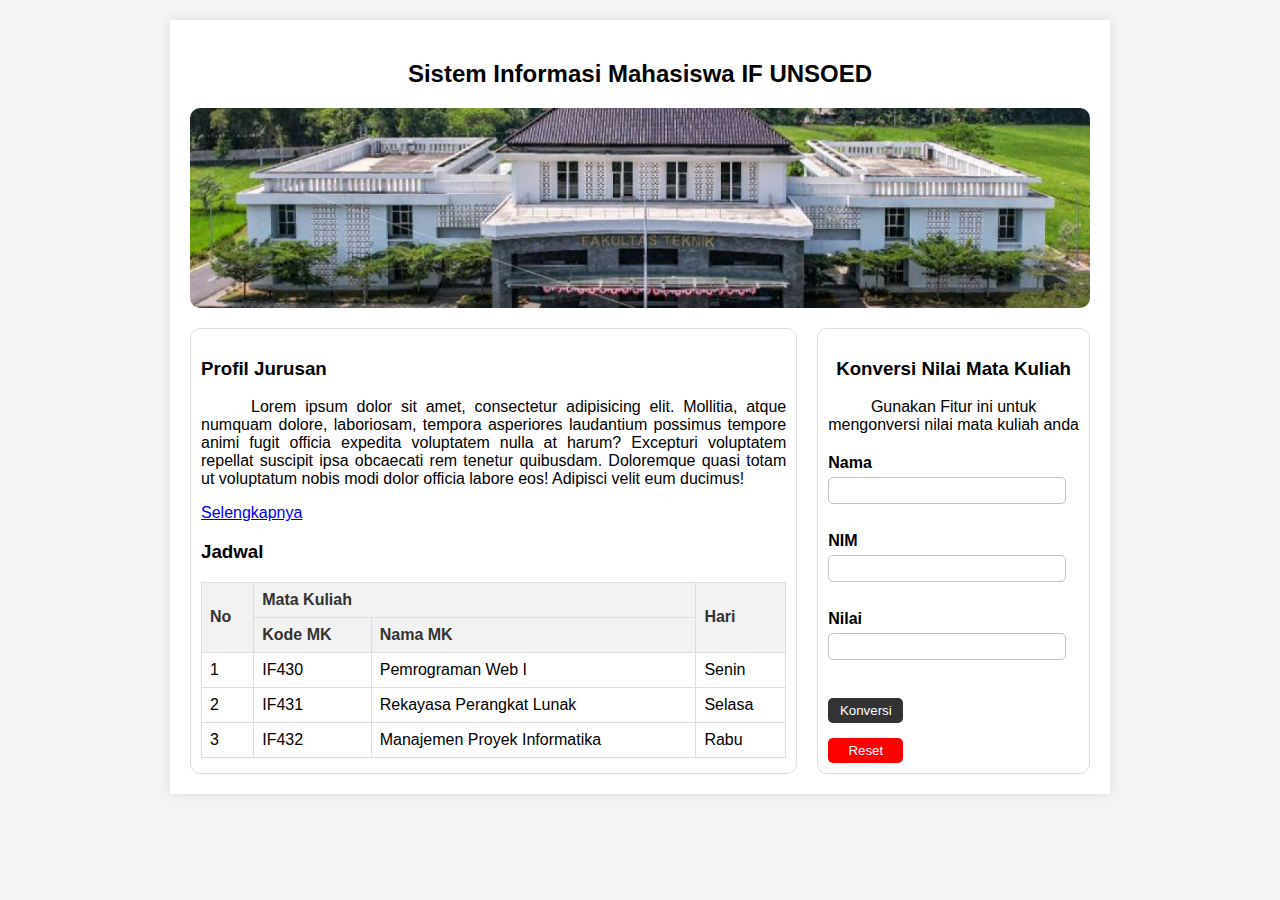
<file: infor/infor.html>
<!DOCTYPE html>
<html lang="en">
<head>
    <meta charset="UTF-8">
    <meta name="viewport" content="width=device-width, initial-scale=1.0">
    <title>Sistem Informasi Mahasiswa</title>
    <style>
        body {
            font-family: Arial, sans-serif;
            background-color: #f4f4f4;
            box-sizing: border-box;
        }
        .container-1 p {
            text-align: justify;
            text-indent: 50px;
        }
        img {
            border-radius: 10px;
            width: 100%;
            height: 200px;
            aspect-ratio: 16 / 9;
            object-fit: cover;
        }
        .container {
            width: 100vh;
            height: auto;
            margin: 20px auto;
            background-color: #fff;
            padding: 20px;
            box-shadow: 0 0 10px rgba(0, 0, 0, 0.1);
            display: flex;
            flex-direction: column;
        }
        .title {
            width: 100%;
            text-align: center;
        }
        .container-0 {
            width: 100%;
            height: auto;
            display: flex;
            flex-direction: row;
            gap: 20px;
            margin-top: 20px;
        }
        .container-1 {
            width: 70%;
            border: 1px solid #ddd;
            padding: 10px;
            border-radius: 10px;
        }
        .container-2 {
            width: 30%;
            border: 1px solid #ddd;
            padding: 10px;
            border-radius: 10px;
        }
        .formnilai{
            display: flex;
            flex-direction: column;
            gap: 5px;
            margin-top: 20px;
        }
        .formnilai label {
            font-weight: bold;
            margin-bottom: auto;
            cursor: pointer;
        }
        .formnilai input {
            width: 90%;
            padding: 5px;
            border: 1px solid #c2c2c2;
            border-radius: 5px;
        }
        .formnilai button {
            padding: 5px;
            background-color: #333;
            color: white;
            border: none;
            border-radius: 5px;
            cursor: pointer;
            width: 30%;
            margin-top: 10px;
        }
        .formnilai button.reset {
            background-color: #f00;
        }
        .table {
            width: 100%;
            border-collapse: collapse;
        }
        .table th, .table td {
            border: 1px solid #ddd;
            padding: 8px;
            text-align: left;
        }
        .table th {
            background-color: #f2f2f2;
            color: #333;
        }
        .table tr:hover {
            background-color: #f1f1f1;
        }
    </style>
</head>
<body>
    <div class="container">
        <h2 class="title">Sistem Informasi Mahasiswa IF UNSOED</h2>
        <img src="teknik.jpg" alt="Kampus UNSOED" width="100px">
        <div class="container-0">
            <div class="container-1">
                <h3>Profil Jurusan</h3>
                <p>Lorem ipsum dolor sit amet, consectetur adipisicing elit. Mollitia, atque numquam dolore, laboriosam, tempora asperiores laudantium possimus tempore animi fugit officia expedita voluptatem nulla at harum? Excepturi voluptatem repellat suscipit ipsa obcaecati rem tenetur quibusdam. Doloremque quasi totam ut voluptatum nobis modi dolor officia labore eos! Adipisci velit eum ducimus!</p>
                <a href="https://if.unsoed.ac.id">Selengkapnya</a>
                <h3>Jadwal</h3>
                <table class="table">
                    <thead>
                        <tr>
                            <th rowspan="2">No</th>
                            <th colspan="2">Mata Kuliah</th>
                            <th rowspan="2">Hari</th>
                        </tr>
                        <tr>
                            <th>Kode MK</th>
                            <th>Nama MK</th>
                        </tr>
                    </thead>
                    <tbody>
                        <tr>
                            <td>1</td>
                            <td>IF430</td>
                            <td>Pemrograman Web I</td>
                            <td>Senin</td>
                        </tr>
                        <tr>
                            <td>2</td>
                            <td>IF431</td>
                            <td>Rekayasa Perangkat Lunak</td>
                            <td>Selasa</td>
                        </tr>
                        <tr>
                            <td>3</td>
                            <td>IF432</td>
                            <td>Manajemen Proyek Informatika</td>
                            <td>Rabu</td>
                        </tr>
                    </tbody>
                </table>
            </div>
            <div class="container-2">
                <h3 style="text-align: center;">Konversi Nilai Mata Kuliah</h3>
                <p style="text-align: center;">Gunakan Fitur ini untuk mengonversi nilai mata kuliah anda</p>
                <form class="formnilai" method="post" action="">
                    <label for="nama">Nama</label>
                    <input type="text" name="nama" id="nama"><br>
                    <label for="nim">NIM</label>
                    <input type="text" name="nim" id="nim" maxlength="9"><br>
                    <label for="nilai">Nilai</label>
                    <input type="text" name="nilai" id="nilai"><br>
                    <button type="submit">Konversi</button>
                    <button class="reset" type="reset">Reset</button>
                </form>
                <div id="result"></div>
            </div>
        </div>
    </div>

    <script>
        const form = document.querySelector('.formnilai');
        form.addEventListener('submit', (e) => {
            e.preventDefault();
            if (form.querySelector('#nama').value && form.querySelector('#nim').value && form.querySelector('#nilai').value) {
                
                const nama = form.querySelector('#nama').value;
                const nim = form.querySelector('#nim').value;
                const nilai = form.querySelector('#nilai').value;

                // function validateNilai(nilai) {
                //     if (nilai < 0) {
                //         alert('Nilai tidak boleh negatif!');
                //         return false;
                //     } else if (nilai > 100) {
                //         alert('Nilai tidak boleh lebih dari 100!. Nilai akan diubah menjadi 100');
                //         nilai = 100;
                //     }
                //     return true;
                // }
                var nimRegex = /^[A-Z]{1}[0-9]{1}[A-Z]{1}[0-9]{6}$/;
                if (!nimRegex.test(nim)) {
                    alert('NIM tidak valid!');
                    return false;
                }

                let konversi = '';
                if (nilai >= 80) {
                    konversi = 'A';
                } else if (nilai >= 75) {
                    konversi = 'AB';
                } else if (nilai >= 70) {
                    konversi = 'B';
                } else if (nilai >= 65) {
                    konversi = 'BC';
                } else if (nilai >= 60) {
                    konversi = 'C';
                } else if (nilai >= 55) {
                    konversi = 'CD';
                } else if (nilai >= 40) {
                    konversi = 'D';
                } else {
                    konversi = 'E';
                }
                
                const resultDiv = document.getElementById('result');
                
                alert(`Nama: ${nama}\nNIM: ${nim}\nNilai: ${nilai}\nKonversi: ${konversi}`);
                
                resultDiv.innerHTML = `
                    <div style="border: 1px solid #ddd; padding: 10px; border-radius: 10px; background-color: #f9f9f9; margin-top: 20px;">
                        <h4>Hasil Konversi Nilai</h4>
                        <p><strong>Nama:</strong> ${nama}</p>
                        <p><strong>NIM:</strong> ${nim}</p>
                        <p><strong>Nilai:</strong> ${nilai}</p>
                        <p><strong>Konversi:</strong> ${konversi}</p>
                    </div>
                `;
            }else{
                alert('Anda harus mengisi data dengan lengkap!');
                return false;
            }
            const resetButton = form.querySelector('.reset');
            resetButton.addEventListener('click', () => {
                document.getElementById('result').innerHTML = '';
            });
        });
    </script>
</body>
</html>
</file>
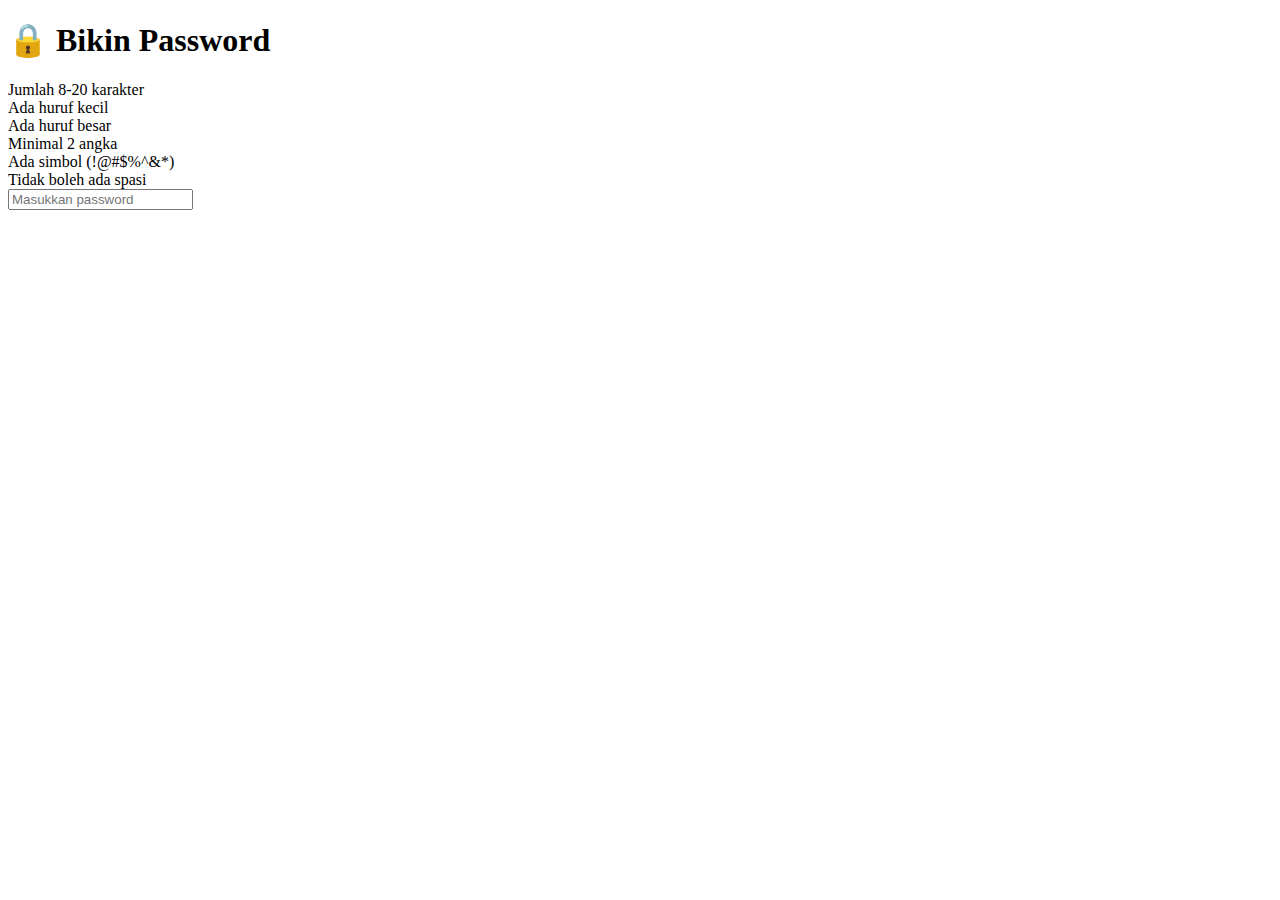
<file: kominfo/stage1.html>
<!DOCTYPE html>
<html lang="en">
  <head>
    <meta charset="UTF-8" />
    <meta name="viewport" content="width=device-width, initial-scale=1.0" />
    <title>🔒 Bikin Password</title>
  </head>
  <body>
    <h1>🔒 Bikin Password</h1>
    <div>Jumlah 8-20 karakter</div>
    <div>Ada huruf kecil</div>
    <div>Ada huruf besar</div>
    <div>Minimal 2 angka</div>
    <div>Ada simbol (!@#$%^&*)</div>
    <div>Tidak boleh ada spasi</div>
    <input type="password" id="password" placeholder="Masukkan password" />
  </body>
</html>
</file>
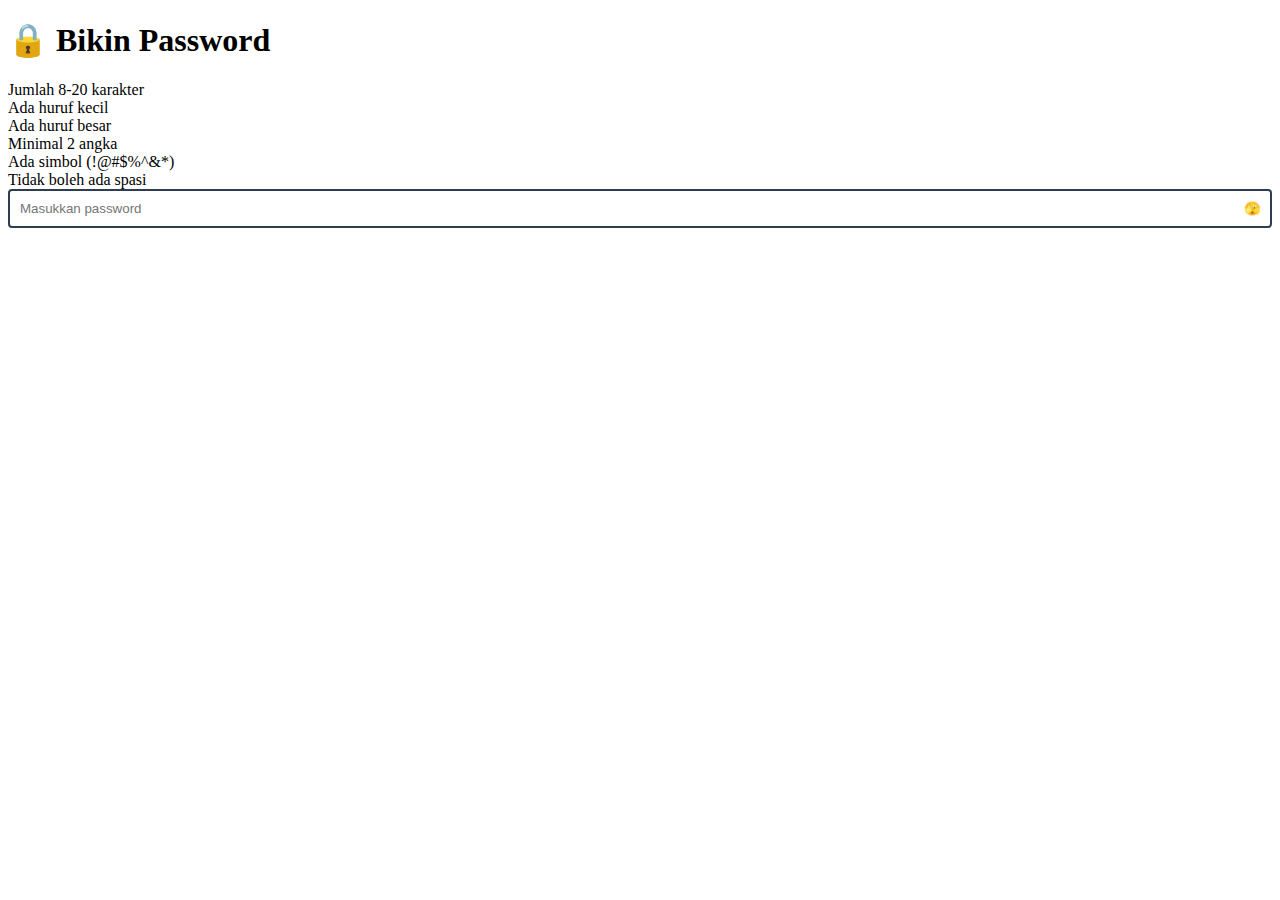
<file: kominfo/stage2.html>
<!DOCTYPE html>
<html lang="en">
  <head>
    <meta charset="UTF-8" />
    <meta name="viewport" content="width=device-width, initial-scale=1.0" />
    <title>🔒 Bikin Password</title>
    <style>
      * { box-sizing: border-box }
      .valid { text-decoration: line-through; color: green; }
      #password {
        width: 100%;
        padding: 10px 30px 10px 10px;
        border: 2px solid #2c3e50;
        border-radius: 4px;
      }
      #password:focus { outline: none; border: 2px solid #3498db; }
      .tampil {
        position: absolute;
        right: 5px;
        top: 50%;
        transform: translateY(-50%);
        background: none;
        border: none;
        cursor: pointer;
      }
    </style>
  </head>
  <body>
    <h1>🔒 Bikin Password</h1>
    <div class="kriteria">Jumlah 8-20 karakter</div>
    <div class="kriteria">Ada huruf kecil</div>
    <div class="kriteria">Ada huruf besar</div>
    <div class="kriteria">Minimal 2 angka</div>
    <div class="kriteria">Ada simbol (!@#$%^&*)</div>
    <div class="kriteria">Tidak boleh ada spasi</div>
    <div style="position: relative">
      <input type="password" id="password" placeholder="Masukkan password" oninput="cekPassword()" />
      <button class="tampil" onclick="tampilPassword()">🫣</button>
    </div>
    <script>
      var password = document.getElementById("password")
      var kriteria = document.querySelectorAll(".kriteria")
      var listKriteria = [
        (input) => input.length >= 8 && input.length <= 20,
        (input) => /[a-z]/.test(input),
        (input) => /[A-Z]/.test(input),
        (input) => (input.match(/\d/g) || []).length >= 2,
        (input) => /[!@#$%^&*]/.test(input),
        (input) => !/\s/.test(input),
      ]
      function cekPassword() {
        listKriteria.forEach((item, i) =>
          kriteria[i].classList.toggle("valid", item(password.value))
        )
      }
      function tampilPassword() {
        var btn = document.querySelector(".tampil")
        password.type = password.type === "password" ? "text" : "password"
        btn.textContent = password.type === "password" ? "🫣" : "😮"
      }
    </script>
  </body>
</html>
</file>
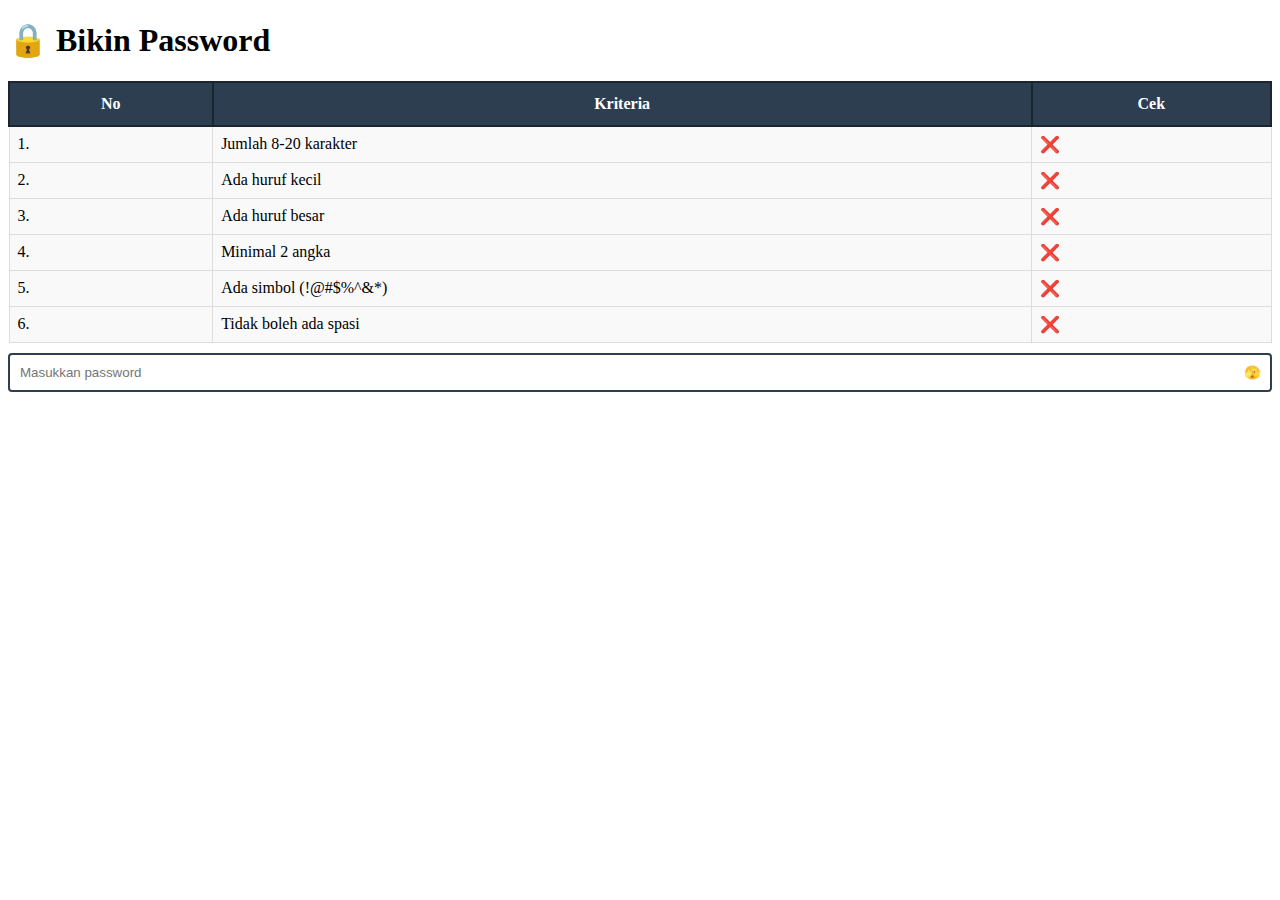
<file: kominfo/stage3.html>
<!DOCTYPE html>
<html lang="en">
  <head>
    <meta charset="UTF-8" />
    <meta name="viewport" content="width=device-width, initial-scale=1.0" />
    <title>🔒 Bikin Password</title>
    <style>
      * { box-sizing: border-box }
      .valid { text-decoration: line-through; color: green; }
      #password {
        width: 100%;
        padding: 10px 30px 10px 10px;
        border: 2px solid #2c3e50;
        border-radius: 4px;
      }
      #password:focus { outline: none; border: 2px solid #3498db; }
      .tampil {
        position: absolute;
        right: 5px;
        top: 50%;
        transform: translateY(-50%);
        background: none;
        border: none;
        cursor: pointer;
      }
      table {
        border-collapse: collapse;
        margin-bottom: 10px;
        width: 100%;
      }
      th {
        padding: 12px;
        border: 2px solid #1a252f;
        font-weight: bold;
        background-color: #2c3e50;
        color: white;
      }
      td {
        padding: 8px;
        border: 1px solid #ddd;
        background-color: #f9f9f9;
      }
    </style>
  </head>
  <body>
    <h1>🔒 Bikin Password</h1>
    <table>
      <tr>
        <th>No</th>
        <th>Kriteria</th>
        <th>Cek</th>
      </tr>
        <tr>
          <td>1.</td>
          <td class="kriteria">Jumlah 8-20 karakter</td>
          <td>❌</td>
        </tr>
        <tr>
          <td>2.</td>
          <td class="kriteria">Ada huruf kecil</td>
          <td>❌</td>
        </tr>
        <tr>
          <td>3.</td>
          <td class="kriteria">Ada huruf besar</td>
          <td>❌</td>
        </tr>
        <tr>
          <td>4.</td>
          <td class="kriteria">Minimal 2 angka</td>
          <td>❌</td>
        </tr>
        <tr>
          <td>5.</td>
          <td class="kriteria">Ada simbol (!@#$%^&*)</td>
          <td>❌</td>
        </tr>
        <tr>
          <td>6.</td>
          <td class="kriteria">Tidak boleh ada spasi</td>
          <td>❌</td>
        </tr>
    </table>
    <div style="position: relative">
      <input type="password" id="password" placeholder="Masukkan password" oninput="cekPassword()" />
      <button class="tampil" onclick="tampilPassword()">🫣</button>
    </div>
    <script>
      const password = document.getElementById("password")
      const kriteria = document.querySelectorAll(".kriteria")
      const listKriteria = [
        (input) => input.length >= 8 && input.length <= 20,
        (input) => /[a-z]/.test(input),
        (input) => /[A-Z]/.test(input),
        (input) => (input.match(/\d/g) || []).length >= 2,
        (input) => /[!@#$%^&*]/.test(input),
        (input) => !/\s/.test(input),
      ]
      function cekPassword() {
        listKriteria.forEach((item, i) =>
          kriteria[i].classList.toggle("valid", item(password.value))
        )
      }
      function tampilPassword() {
        const btn = document.querySelector(".tampil")
        password.type = password.type === "password" ? "text" : "password"
        btn.textContent = password.type === "password" ? "🫣" : "😮"
      }
    </script>
  </body>
</html>
</file>
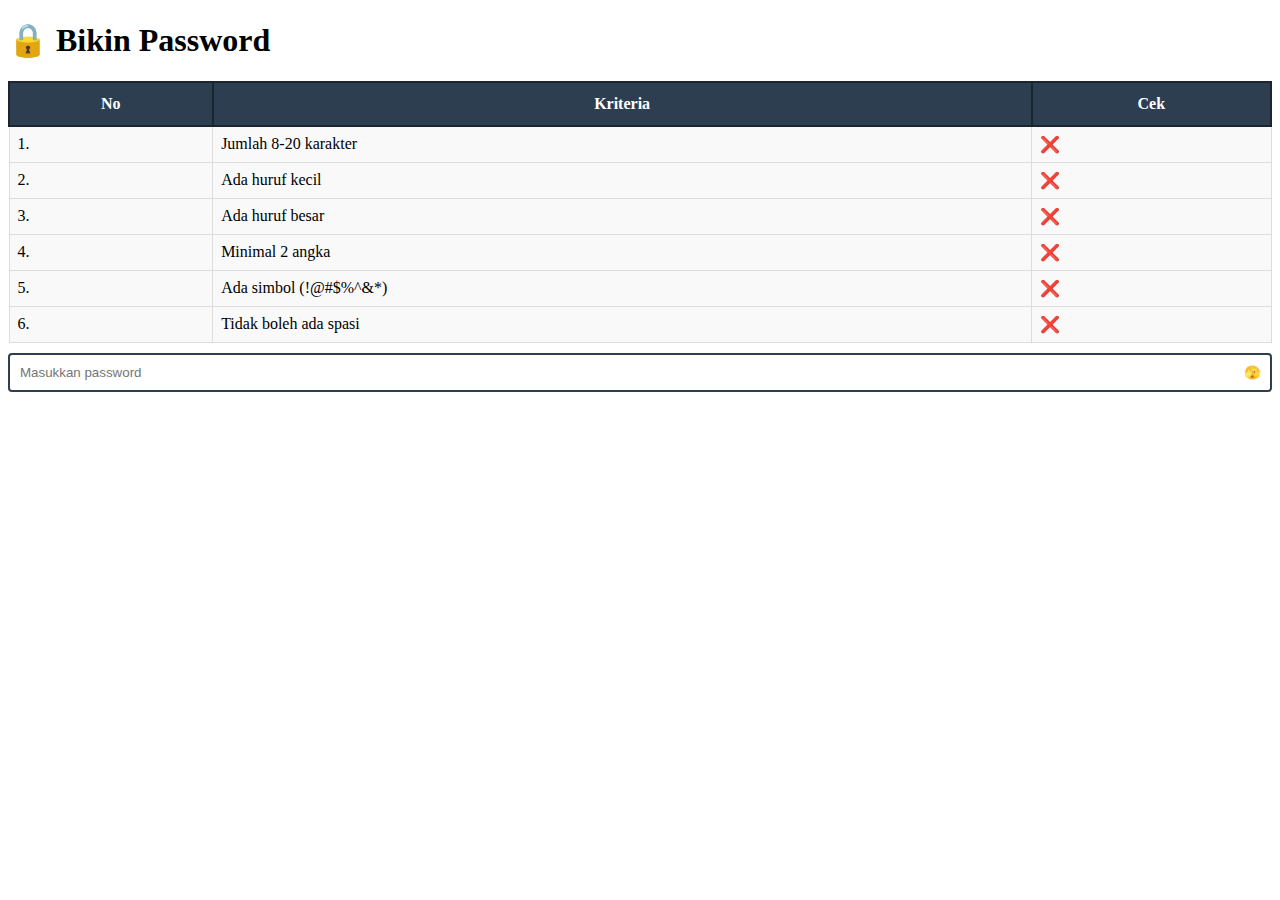
<file: kominfo/stage4.html>
<!DOCTYPE html>
<html lang="en">
  <head>
    <meta charset="UTF-8" />
    <meta name="viewport" content="width=device-width, initial-scale=1.0" />
    <title>🔒 Bikin Password</title>
    <style>
      * { box-sizing: border-box }
      .valid { text-decoration: line-through; color: green; }
      #password {
        width: 100%;
        padding: 10px 30px 10px 10px;
        border: 2px solid #2c3e50;
        border-radius: 4px;
      }
      #password:focus { outline: none; border: 2px solid #3498db; }
      .tampil {
        position: absolute;
        right: 5px;
        top: 50%;
        transform: translateY(-50%);
        background: none;
        border: none;
        cursor: pointer;
      }
      table {
        border-collapse: collapse;
        margin-bottom: 10px;
        width: 100%;
      }
      th {
        padding: 12px;
        border: 2px solid #1a252f;
        font-weight: bold;
        background-color: #2c3e50;
        color: white;
      }
      td {
        padding: 8px;
        border: 1px solid #ddd;
        background-color: #f9f9f9;
      }
      #allValid {
        display: none;
        color: green;
        font-weight: bold;
        text-align: center;
        margin-top: 10px;
      }
    </style>
  </head>
  <body>
    <h1>🔒 Bikin Password</h1>
    <table>
      <tr>
        <th>No</th>
        <th>Kriteria</th>
        <th>Cek</th>
      </tr>
      <tr>
        <td>1.</td>
        <td class="kriteria">Jumlah 8-20 karakter</td>
        <td><span class="cek">❌</span></td>
      </tr>
      <tr>
        <td>2.</td>
        <td class="kriteria">Ada huruf kecil</td>
        <td><span class="cek">❌</span></td>
      </tr>
      <tr>
        <td>3.</td>
        <td class="kriteria">Ada huruf besar</td>
        <td><span class="cek">❌</span></td>
      </tr>
      <tr>
        <td>4.</td>
        <td class="kriteria">Minimal 2 angka</td>
        <td><span class="cek">❌</span></td>
      </tr>
      <tr>
        <td>5.</td>
        <td class="kriteria">Ada simbol (!@#$%^&*)</td>
        <td><span class="cek">❌</span></td>
      </tr>
      <tr>
        <td>6.</td>
        <td class="kriteria">Tidak boleh ada spasi</td>
        <td><span class="cek">❌</span></td>
      </tr>
    </table>
    <div style="position: relative">
      <input type="password" id="password" placeholder="Masukkan password" oninput="cekPassword()" />
      <button class="tampil" onclick="tampilPassword()">🫣</button>
    </div>
    <div id="allValid">✅ Semua kriteria terpenuhi!</div>
    <script>
      var password = document.getElementById("password")
      var kriteria = document.querySelectorAll(".kriteria")
      var cek = document.querySelectorAll(".cek")
      var allValid = document.getElementById("allValid")
      var listKriteria = [
        (input) => input.length >= 8 && input.length <= 20,
        (input) => /[a-z]/.test(input),
        (input) => /[A-Z]/.test(input),
        (input) => (input.match(/\d/g) || []).length >= 2,
        (input) => /[!@#$%^&*]/.test(input),
        (input) => !/\s/.test(input),
      ]
      function cekPassword() {
        var input = password.value
        var tempValid = true
        listKriteria.forEach(function (item, i) {
          if (i < cek.length) {
            var isValid = item(input)
            cek[i].textContent = isValid ? "✅" : "❌"
            kriteria[i].classList.toggle("valid", isValid)
            if (!isValid) tempValid = false
          }
        })
        allValid.style.display = tempValid ? "block" : "none"
      }
      password.addEventListener("input", cekPassword)
      function tampilPassword() {
        var btn = document.querySelector(".tampil")
        password.type = password.type === "password" ? "text" : "password"
        btn.textContent = password.type === "password" ? "🫣" : "😮"
      }
    </script>
  </body>
</html>
</file>
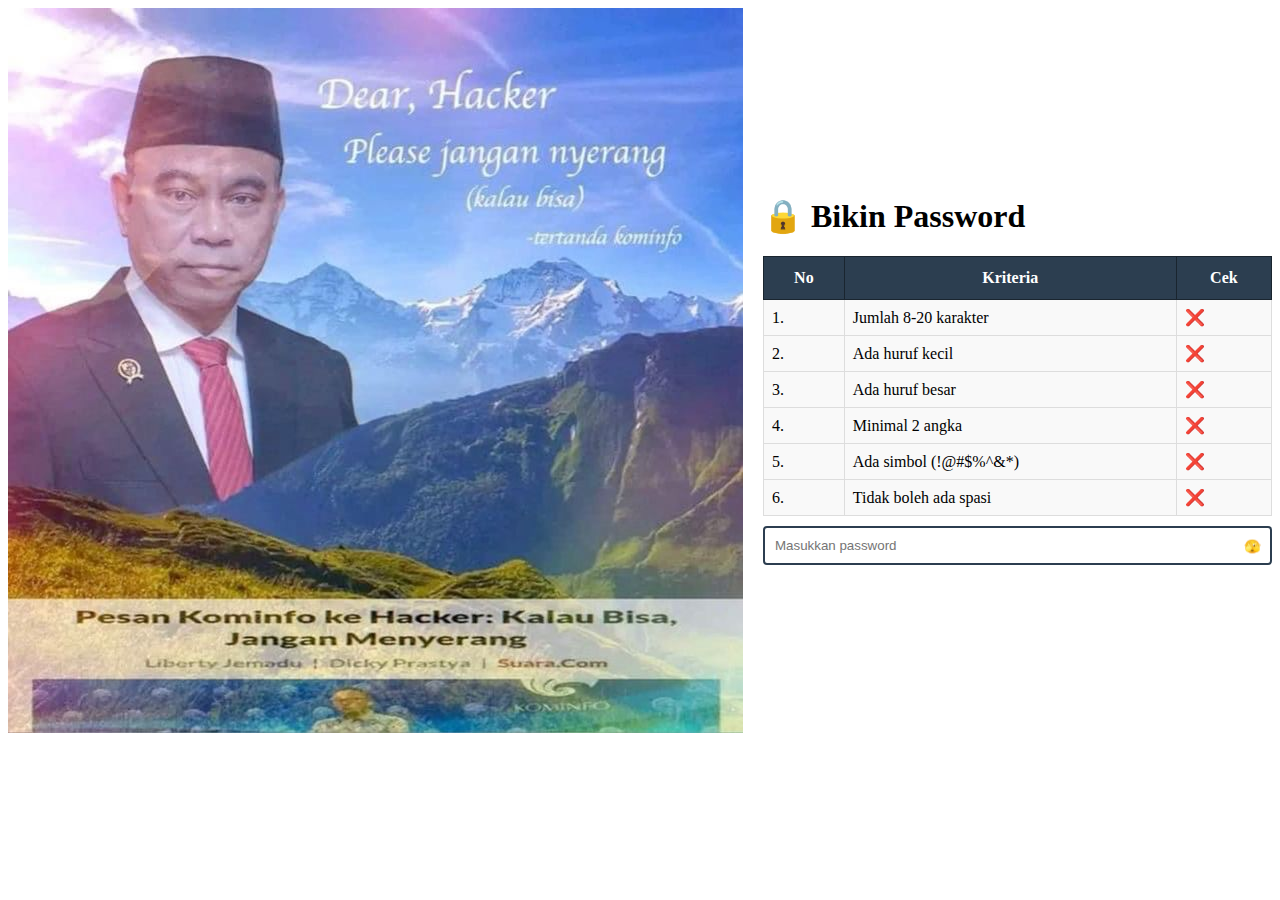
<file: kominfo/stage5.html>
<!DOCTYPE html>
<html lang="en">
  <head>
    <meta charset="UTF-8" />
    <meta name="viewport" content="width=device-width, initial-scale=1.0" />
    <title>🔒 Bikin Password</title>
    <style>
      * { box-sizing: border-box }
      body {
        display: flex;
        gap: 20px;
        height: 100%;
      }
      img, .konten { flex: 1 }
      .konten { margin: auto }
      @media screen and (max-width: 1024px) {
        body { flex-direction: column }
        img { 
          width: 100%;
          height: auto; 
          aspect-ratio: 16/9;
        }
        .konten { width: 100% }
      }
      .valid { text-decoration: line-through; color: green; }
      #password {
        width: 100%;
        padding: 10px 30px 10px 10px;
        border: 2px solid #2c3e50;
        border-radius: 4px;
      }
      #password:focus { outline: none; border: 2px solid #3498db; }
      .tampil {
        position: absolute;
        right: 5px;
        top: 50%;
        transform: translateY(-50%);
        background: none;
        border: none;
        cursor: pointer;
      }
      table {
        border-collapse: collapse;
        margin-bottom: 10px;
        width: 100%;
      }
      th {
        padding: 12px;
        border: 1px solid #1a252f;
        font-weight: bold;
        background-color: #2c3e50;
        color: white;
      }
      td {
        padding: 8px;
        border: 1px solid #ddd;
        background-color: #f9f9f9;
      }
      #allValid {
        display: none;
        color: green;
        font-weight: bold;
        text-align: center;
        margin-top: 10px;
      }
    </style>
  </head>
  <body>
    <img src="kominfo.jpg" />
    <div class="konten">
      <h1>🔒 Bikin Password</h1>
      <table>
        <tr>
          <th>No</th>
          <th>Kriteria</th>
          <th>Cek</th>
        </tr>
        <tr>
          <td>1.</td>
          <td class="kriteria">Jumlah 8-20 karakter</td>
          <td><span class="cek">❌</span></td>
        </tr>
        <tr>
          <td>2.</td>
          <td class="kriteria">Ada huruf kecil</td>
          <td><span class="cek">❌</span></td>
        </tr>
        <tr>
          <td>3.</td>
          <td class="kriteria">Ada huruf besar</td>
          <td><span class="cek">❌</span></td>
        </tr>
        <tr>
          <td>4.</td>
          <td class="kriteria">Minimal 2 angka</td>
          <td><span class="cek">❌</span></td>
        </tr>
        <tr>
          <td>5.</td>
          <td class="kriteria">Ada simbol (!@#$%^&*)</td>
          <td><span class="cek">❌</span></td>
        </tr>
        <tr>
          <td>6.</td>
          <td class="kriteria">Tidak boleh ada spasi</td>
          <td><span class="cek">❌</span></td>
        </tr>
      </table>
      <div style="position: relative">
        <input type="password" id="password" placeholder="Masukkan password" oninput="cekPassword()" />
        <button class="tampil" onclick="tampilPassword()">🫣</button>
      </div>
      <div id="allValid">✅ Semua kriteria terpenuhi!</div>
    </div>
    <script>
      var password = document.getElementById("password")
      var kriteria = document.querySelectorAll(".kriteria")
      var cek = document.querySelectorAll(".cek")
      var allValid = document.getElementById("allValid")
      var listKriteria = [
        (input) => input.length >= 8 && input.length <= 20,
        (input) => /[a-z]/.test(input),
        (input) => /[A-Z]/.test(input),
        (input) => (input.match(/\d/g) || []).length >= 2,
        (input) => /[!@#$%^&*]/.test(input),
        (input) => !/\s/.test(input),
      ]
      function cekPassword() {
        var input = password.value
        var tempValid = true
        listKriteria.forEach(function (item, i) {
          if (i < cek.length) {
            var isValid = item(input)
            cek[i].textContent = isValid ? "✅" : "❌"
            kriteria[i].classList.toggle("valid", isValid)
            if (!isValid) tempValid = false
          }
        })
        allValid.style.display = tempValid ? "block" : "none"
      }
      password.addEventListener("input", cekPassword)
      function tampilPassword() {
        var btn = document.querySelector(".tampil")
        password.type = password.type === "password" ? "text" : "password"
        btn.textContent = password.type === "password" ? "🫣" : "😮"
      }
    </script>
  </body>
</html>
</file>
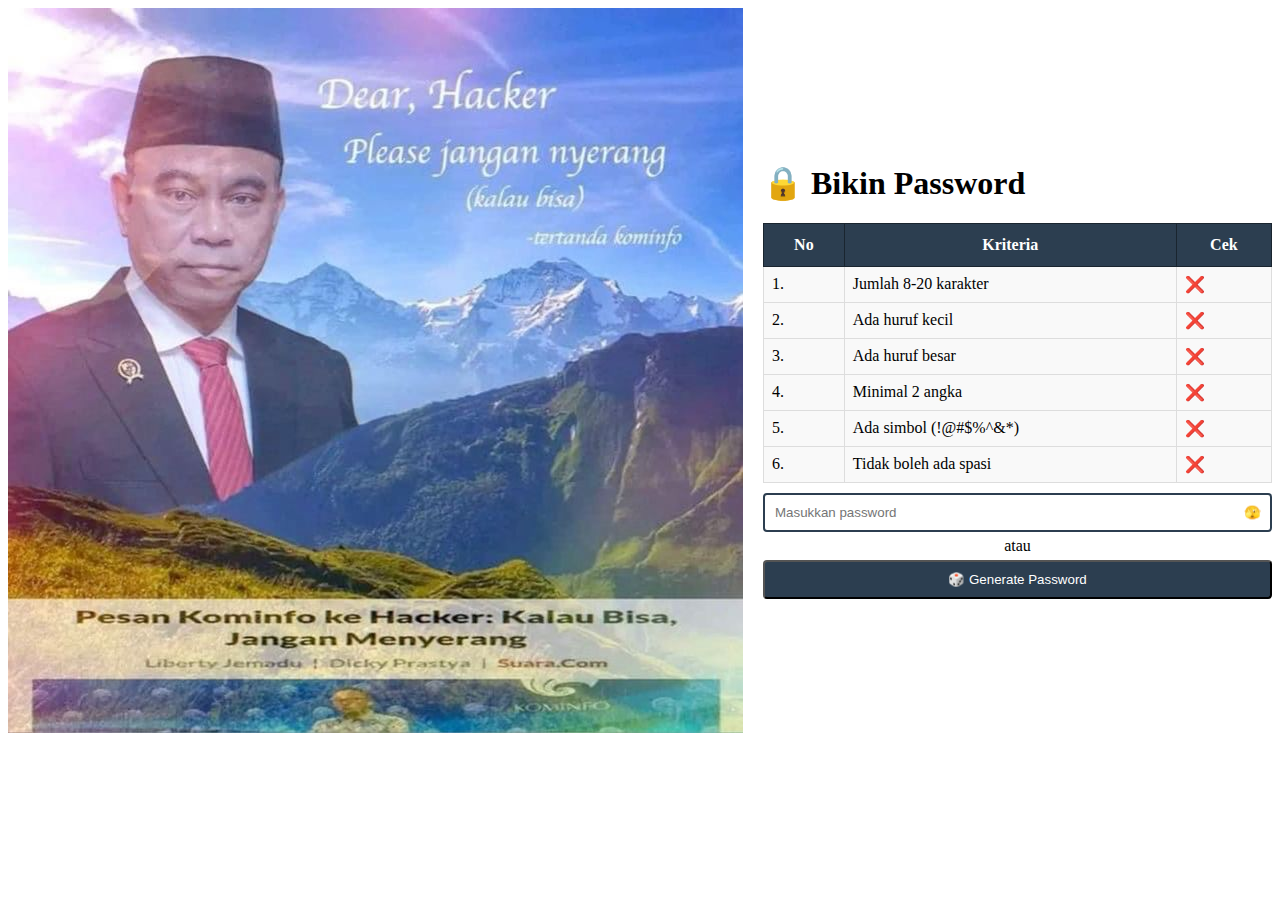
<file: kominfo/stagebonus.html>
<!DOCTYPE html>
<html lang="en">
  <head>
    <meta charset="UTF-8" />
    <meta name="viewport" content="width=device-width, initial-scale=1.0" />
    <title>🔒 Bikin Password</title>
    <style>
      * { box-sizing: border-box }
      body {
        display: flex;
        gap: 20px;
        height: 100%;
      }
      img, .konten { flex: 1 }
      .konten { margin: auto }
      @media screen and (max-width: 1024px) {
        body { flex-direction: column }
        img { 
          width: 100%;
          height: auto; 
          aspect-ratio: 16/9;
        }
        .konten { width: 100% }
      }
      .valid { text-decoration: line-through; color: green; }
      #password {
        width: 100%;
        padding: 10px 30px 10px 10px;
        border: 2px solid #2c3e50;
        border-radius: 4px;
      }
      #password:focus { outline: none; border: 2px solid #3498db; }
      .tampil {
        position: absolute;
        right: 5px;
        top: 50%;
        transform: translateY(-50%);
        background: none;
        border: none;
        cursor: pointer;
      }
      table {
        border-collapse: collapse;
        margin-bottom: 10px;
        width: 100%;
      }
      th {
        padding: 12px;
        border: 1px solid #1a252f;
        font-weight: bold;
        background-color: #2c3e50;
        color: white;
      }
      td {
        padding: 8px;
        border: 1px solid #ddd;
        background-color: #f9f9f9;
      }
      #allValid {
        display: none;
        color: green;
        font-weight: bold;
        text-align: center;
        margin-top: 10px;
      }
      #generate {
        width: 100%;
        padding: 10px;
        border-radius: 4px;
        background-color: #2c3e50;
        color: white;
        cursor: pointer;
      }
    </style>
  </head>
  <body>
    <img src="kominfo.jpg" />
    <div class="konten">
      <h1>🔒 Bikin Password</h1>
      <table>
        <tr>
          <th>No</th>
          <th>Kriteria</th>
          <th>Cek</th>
        </tr>
        <tr>
          <td>1.</td>
          <td class="kriteria">Jumlah 8-20 karakter</td>
          <td><span class="cek">❌</span></td>
        </tr>
        <tr>
          <td>2.</td>
          <td class="kriteria">Ada huruf kecil</td>
          <td><span class="cek">❌</span></td>
        </tr>
        <tr>
          <td>3.</td>
          <td class="kriteria">Ada huruf besar</td>
          <td><span class="cek">❌</span></td>
        </tr>
        <tr>
          <td>4.</td>
          <td class="kriteria">Minimal 2 angka</td>
          <td><span class="cek">❌</span></td>
        </tr>
        <tr>
          <td>5.</td>
          <td class="kriteria">Ada simbol (!@#$%^&*)</td>
          <td><span class="cek">❌</span></td>
        </tr>
        <tr>
          <td>6.</td>
          <td class="kriteria">Tidak boleh ada spasi</td>
          <td><span class="cek">❌</span></td>
        </tr>
      </table>
      <div style="position: relative">
        <input type="password" id="password" placeholder="Masukkan password" oninput="cekPassword()" />
        <button class="tampil" onclick="tampilPassword()">🫣</button>
      </div>
      <center style="padding: 5px">atau</center>
      <button id="generate" onclick="generatePassword()">🎲 Generate Password</button>
      <div id="allValid">✅ Semua kriteria terpenuhi!</div>
    </div>
    <script>
      var password = document.getElementById("password")
      var kriteria = document.querySelectorAll(".kriteria")
      var cek = document.querySelectorAll(".cek")
      var allValid = document.getElementById("allValid")
      var generate = document.getElementById("generate")
      var listKriteria = [
        (input) => input.length >= 8 && input.length <= 20,
        (input) => /[a-z]/.test(input),
        (input) => /[A-Z]/.test(input),
        (input) => (input.match(/\d/g) || []).length >= 2,
        (input) => /[!@#$%^&*]/.test(input),
        (input) => !/\s/.test(input),
      ]
      function cekPassword() {
        var input = password.value
        var tempValid = true
        listKriteria.forEach(function (item, i) {
          if (i < cek.length) {
            var isValid = item(input)
            cek[i].textContent = isValid ? "✅" : "❌"
            kriteria[i].classList.toggle("valid", isValid)
            if (!isValid) tempValid = false
          }
        })
        allValid.style.display = tempValid ? "block" : "none"
      }
      password.addEventListener("input", cekPassword)
      function tampilPassword() {
        var btn = document.querySelector(".tampil")
        password.type = password.type === "password" ? "text" : "password"
        btn.textContent = password.type === "password" ? "🫣" : "😮"
      }
      function generatePassword() {
        var chars = "abcdefghijklmnopqrstuvwxyzABCDEFGHIJKLMNOPQRSTUVWXYZ1234567890!@#$%^&*"
        var pass = "abcABC12!"
        for (var i = 0; i < 4; i++) {
          pass += chars[Math.floor(Math.random() * chars.length)];
        }
        pass = pass.split("").sort(() => 0.5 - Math.random()).join("")
        password.value = pass
        cekPassword()
      }
    </script>
  </body>
</html>
</file>
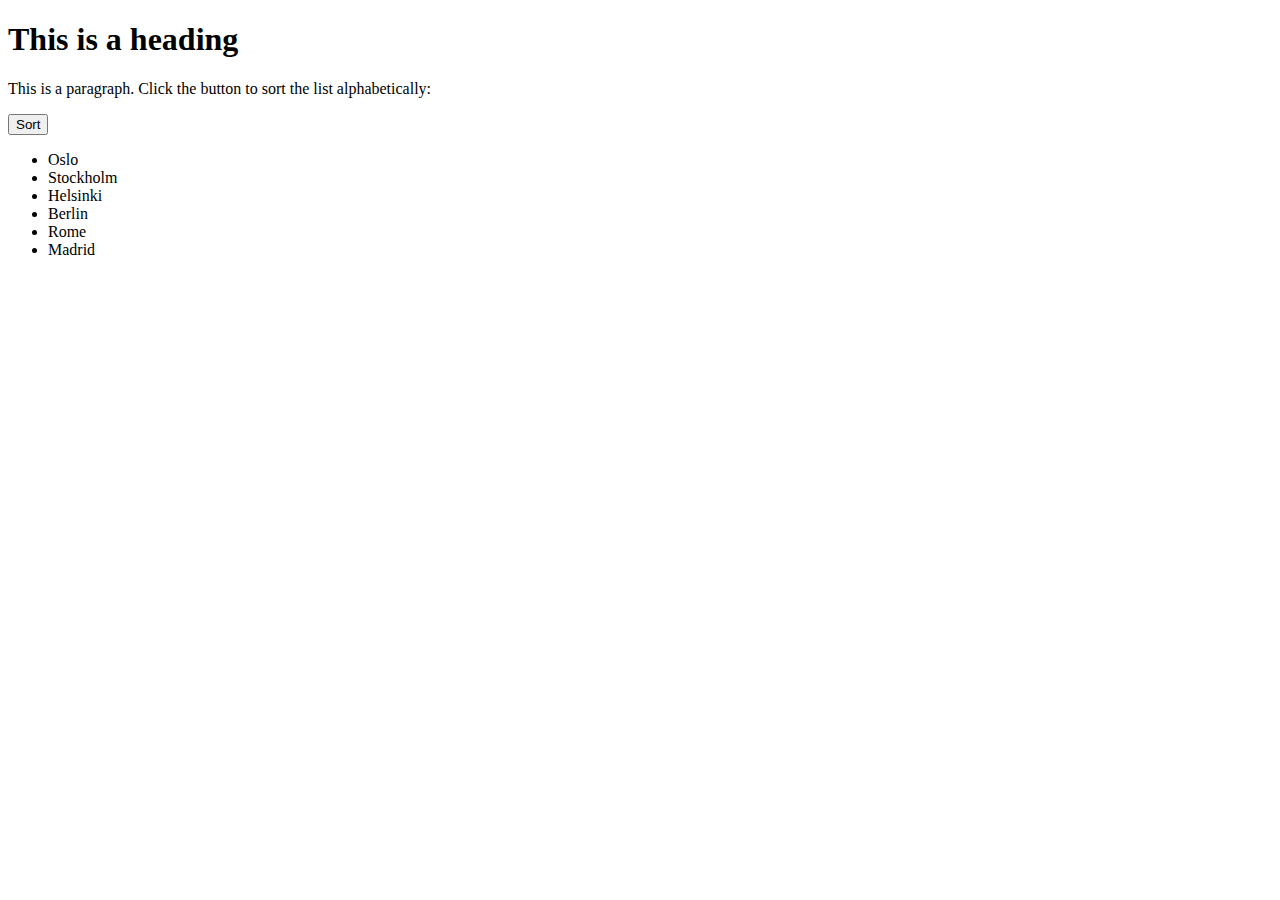
<file: test/test.html>
﻿<!DOCTYPE html>
<html>
<head>
<title>Sort a HTML List Alphabetically</title>
</head>
<body>

<h1>This is a heading</h1>
<p>This is a paragraph. Click the button to sort the list alphabetically:</p>
<button onclick="sortList()">Sort</button>

<ul id="id01">
	<li>Oslo</li>
	<li>Stockholm</li>
	<li>Helsinki</li>
	<li>Berlin</li>
	<li>Rome</li>
	<li>Madrid</li>
</ul>

<script>
function sortList() {
	var list, i, switching, b, shouldSwitch;
	list = document.getElementById("id01");
	switching = true;
	/*Make a loop that will continue until
	no switching has been done:*/
	while (switching) {
		//start by saying: no switching is done:
		switching = false;
		b = list.getElementsByTagName("LI");
		//Loop through all list-items:
		for (i = 0; i < (b.length - 1); i++) {
			//start by saying there should be no switching:
			shouldSwitch = false;
			/*check if the next item should
			switch place with the current item:*/
			if (b[i].innerHTML.toLowerCase() > b[i + 1].innerHTML.toLowerCase()) {
				/*if next item is alphabetically
				lower than current item, mark as a switch
				and break the loop:*/
				shouldSwitch= true;
				break;
			}
		}
		if (shouldSwitch) {
			/*If a switch has been marked, make the switch
			and mark the switch as done:*/
			b[i].parentNode.insertBefore(b[i + 1], b[i]);
			switching = true;
		}
	}
}
</script>



			</body>
</html>
</file>
